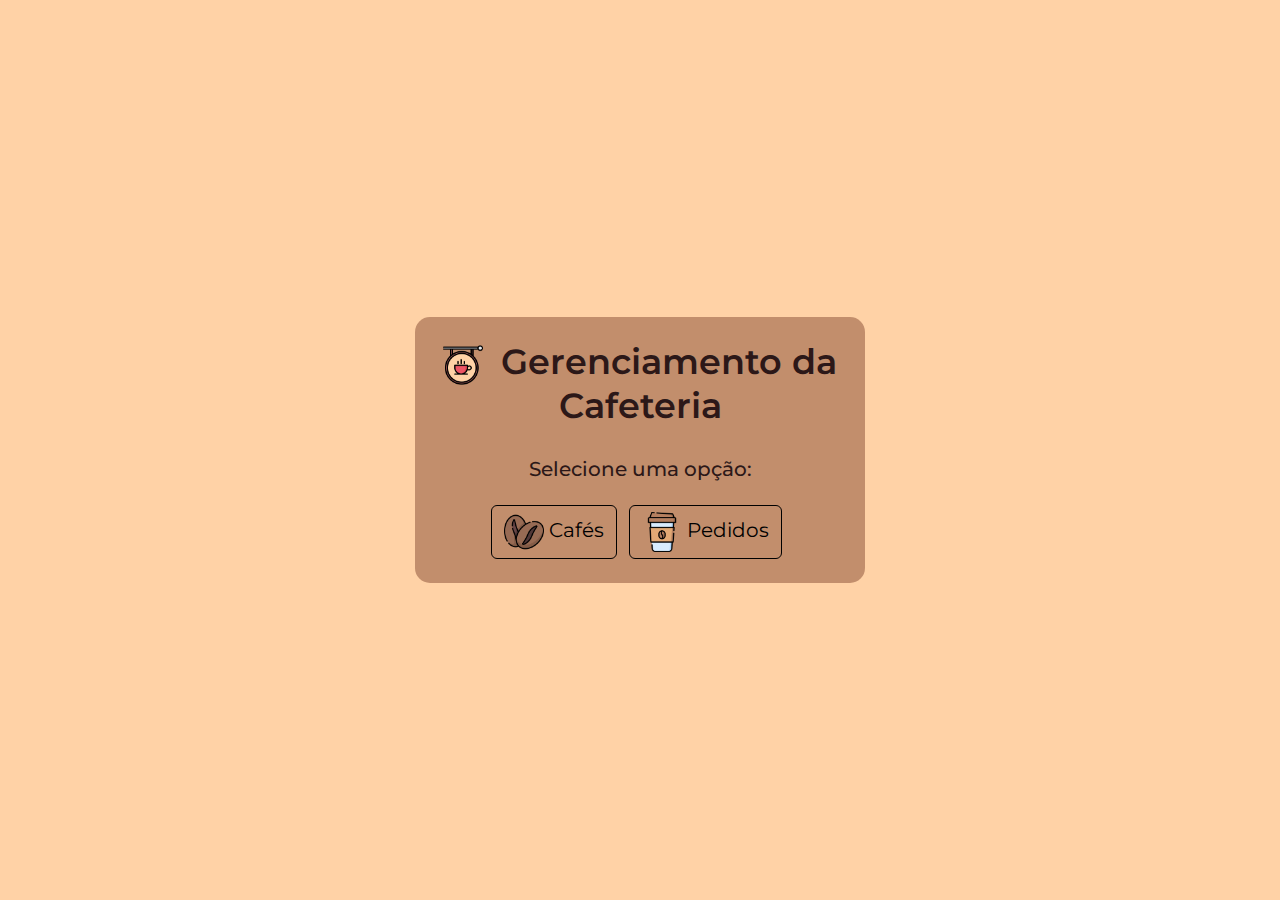
<file: index.html>
<!DOCTYPE html>
<html lang="pt-br">

<head>
    <meta charset="UTF-8">
    <meta http-equiv="X-UA-Compatible" content="IE=edge">
    <meta name="viewport" content="width=device-width, initial-scale=1.0">
    <title>Gerenciamento da Cafeteria</title>
    <link rel="stylesheet" href="https://cdnjs.cloudflare.com/ajax/libs/bootstrap/5.2.0-beta1/css/bootstrap.min.css">
    <link rel="stylesheet" href="style.css">
</head>

<body>

    <div class="container">
        <h1>
            <i class="me-2"><img width="40px" height="40px" src="img/logo.png" alt="coffee-logo"/></i>
            Gerenciamento da Cafeteria
        </h1>

        <h3>Selecione uma opção:</h3>

        <div class="text-center mt-4">
            <a href="cafes.html" class="btn btn-outline-warning me-2">
                <i><img width="40px" height="40px" src="img/coffer-icon.png" alt="coffee-beans"/></i>
                Cafés
            </a>
            <a href="pedidos.html" class="btn btn-outline-success me-2">
                <i><img width="40px" height="40px" src="img/cup-icon.png" alt="coffee-cup"/></i>
                Pedidos
            </a>
        </div>
    </div>

</body>

</html>
</file>
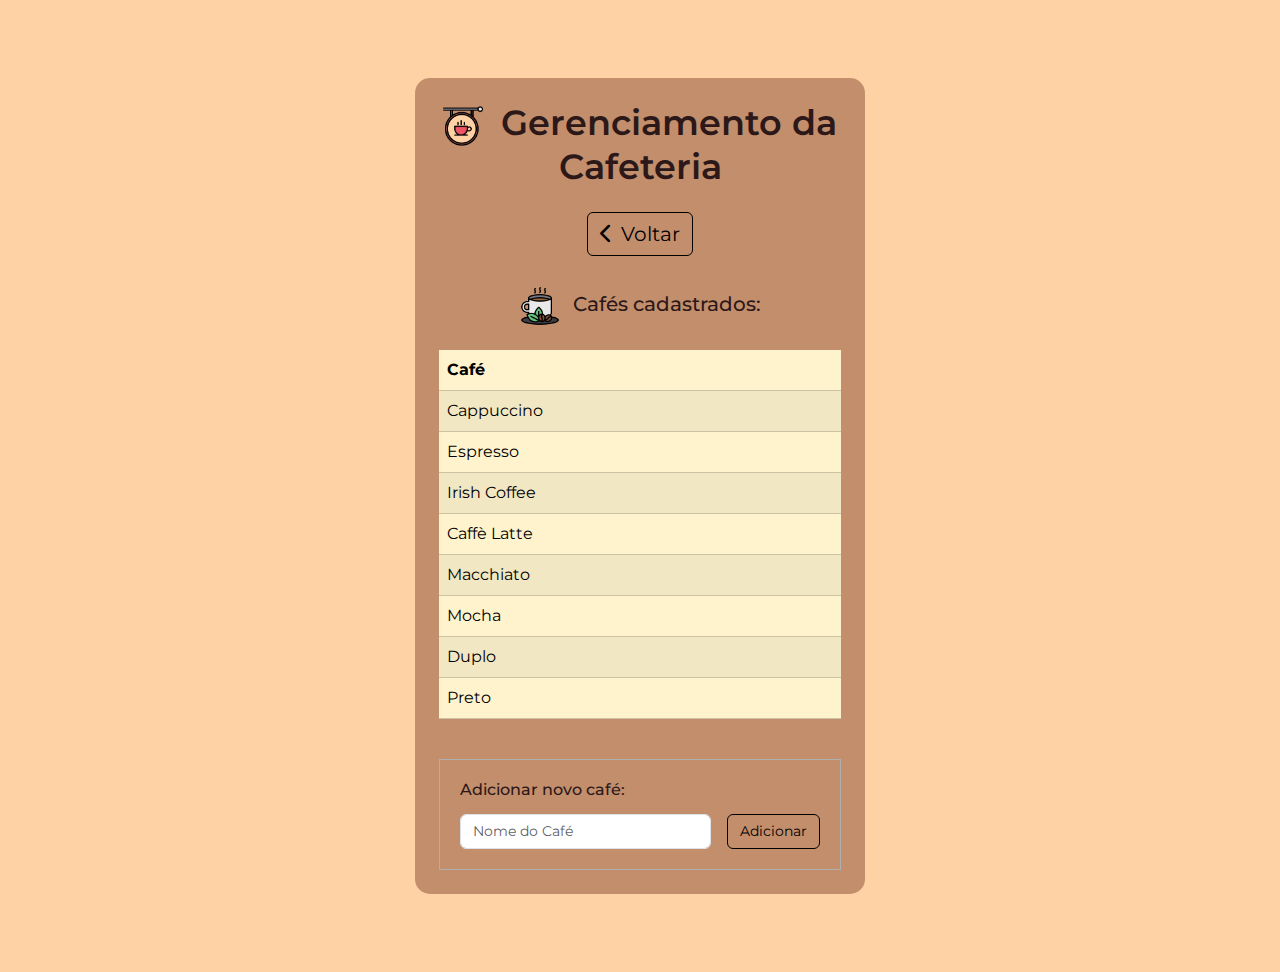
<file: cafes.html>
<!DOCTYPE html>
<html lang="pt-br">

<head>
    <meta charset="UTF-8">
    <meta http-equiv="X-UA-Compatible" content="IE=edge">
    <meta name="viewport" content="width=device-width, initial-scale=1.0">
    <title>Cafés | Gerenciamento da Cafeteria</title>
    <link rel="stylesheet" href="https://cdnjs.cloudflare.com/ajax/libs/bootstrap/5.2.0-beta1/css/bootstrap.min.css">
    <link rel="stylesheet" href="https://cdnjs.cloudflare.com/ajax/libs/font-awesome/6.1.1/css/all.min.css">
    <link rel="stylesheet" href="style.css">
</head>

<body onload="carregarCafes()">

    <div class="container">
        <h1>
            <i class="me-2"><img width="40px" height="40px" src="img/logo.png" alt="coffee-logo"/></i>
            Gerenciamento da Cafeteria
        </h1>

        <div class="text-center mt-4">
            <a href="index.html" class="btn btn-outline-warning"><i class="fas fa-chevron-left me-2"></i>Voltar</a>
        </div>

        <h3>
            <i class="me-2"><img width="40px" height="40px" src="img/cafe-quente.png" alt="coffee-logo"/></i>

            Cafés cadastrados:
        </h3>

        <table class="table table-warning table-striped table-hover mt-4">
            <thead>
                <tr>
                    <td><strong>Café</strong></td>
                </tr>
            </thead>
            <tbody id="dados"></tbody>
        </table>

        <div class="box-add">
            <h4>Adicionar novo café:</h4>
            <form onsubmit="adicionarCafe(event)" class="form">
                <input type="text" id="input-cafe" placeholder="Nome do Café" class="form-control me-3">
                <button type="submit" class="btn btn-outline-success">
                    Adicionar
                </button>
            </form>
        </div>
    </div>

    <script src="script.js"></script>
</body>

</html>
</file>
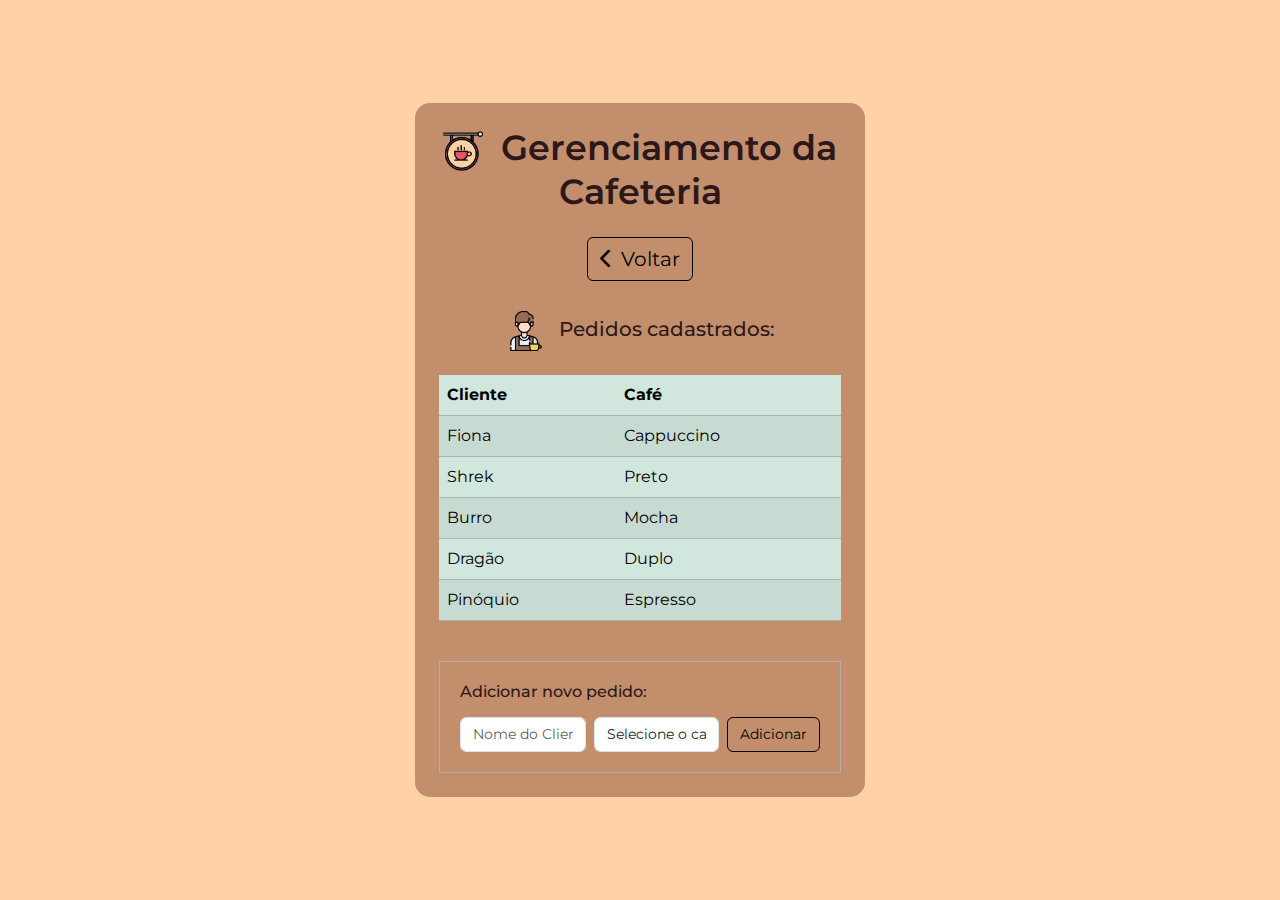
<file: pedidos.html>
<!DOCTYPE html>
<html lang="pt-br">

<head>
    <meta charset="UTF-8">
    <meta http-equiv="X-UA-Compatible" content="IE=edge">
    <meta name="viewport" content="width=device-width, initial-scale=1.0">
    <title>Cafés | Gerenciamento da Cafeteria</title>
    <link rel="stylesheet" href="https://cdnjs.cloudflare.com/ajax/libs/bootstrap/5.2.0-beta1/css/bootstrap.min.css">
    <link rel="stylesheet" href="https://cdnjs.cloudflare.com/ajax/libs/font-awesome/6.1.1/css/all.min.css">
    <link rel="stylesheet" href="style.css">
</head>

<body onload="carregarPedidos()">

    <div class="container">
        <h1>
            <i class="me-2"><img width="40px" height="40px" src="img/logo.png" alt="coffee-logo"/></i>
            Gerenciamento da Cafeteria
        </h1>

        <div class="text-center mt-4">
            <a href="index.html" class="btn btn-outline-warning"><i class="fas fa-chevron-left me-2"></i>Voltar</a>
        </div>

        <h3>
            <i class="me-2"><img width="40px" height="40px" src="img/barista.png" alt="coffee-logo"/></i>
            Pedidos cadastrados:
        </h3>

        <table class="table table-success table-striped table-hover mt-4">
            <thead>
                <tr>
                    <td><strong>Cliente</strong></td>
                    <td><strong>Café</strong></td>
                </tr>
            </thead>
            <tbody id="dados"></tbody>
        </table>

        <div class="box-add big">
            <h4>Adicionar novo pedido:</h4>
            <form onsubmit="adicionarPedido(event)" class="form">
                <input type="text" id="input-nome" placeholder="Nome do Cliente" class="form-control me-2">
                <select id="input-cafe" class="form-control me-2">
                    <option value="">Selecione o cafe...</option>
                </select>
                <button type="submit" class="btn btn-outline-success">Adicionar</button>
            </form>
        </div>
    </div>

    <script src="script.js"></script>
</body>

</html>
</file>
<file: style.css>
@import url('https://fonts.googleapis.com/css2?family=Montserrat:ital,wght@0,100;0,200;0,300;0,400;0,500;0,600;0,700;0,800;0,900;1,100;1,200;1,300;1,400;1,500;1,600;1,700;1,800;1,900&display=swap');

html {
    display: flex;
    align-items: center;
    justify-content: center;
    min-height: 100%;
}

body {
    font-family: 'Montserrat', sans-serif;
    background-color: #ffd2a6;
    color:#2c1818;
    padding: 30px 20px;
    width: 100%;
}
/*Meu css customizado */
.container{
    max-width: 450px;
    margin: 3rem auto;
    background-color: #b57f5fd1;
    padding: 1.5rem;
    border-radius: 15px;
}

.btn-outline-warning{
    --bs-btn-color: #000;
    --bs-btn-border-color: #000;
    --bs-btn-hover-border-color: #000;
    --bs-btn-hover-color: #000;

}
.btn-outline-success{
    --bs-btn-color: #000;
    --bs-btn-border-color: #000;
    --bs-btn-hover-border-color: #000;
    --bs-btn-hover-color: #000;
}
/*Meu css customizado */
h1 {
    font-size: 2.2rem;
    font-weight: 600;
    text-align: center;
}

h3 {
    font-size: 20px;
    margin-top: 30px;
    text-align: center;
}

.btn {
    font-size: 20px;
}

.table {
    max-width: 700px;
    margin: auto;
    
}

.box-add {
    border: 1px solid #afafaf;
    padding: 20px;
    max-width: 500px;
    margin: auto;
    margin-top: 40px;
}

.box-add.big {
    max-width: 600px;
}

.box-add .btn {
    font-size: 14px;
}

.box-add input,
.box-add select {
    font-size: 14px;
}

.box-add h4 {
    font-size: 16px;
    margin-bottom: 15px;
}

.box-add .form {
    display: flex;
    align-items: center;
}
</file>
